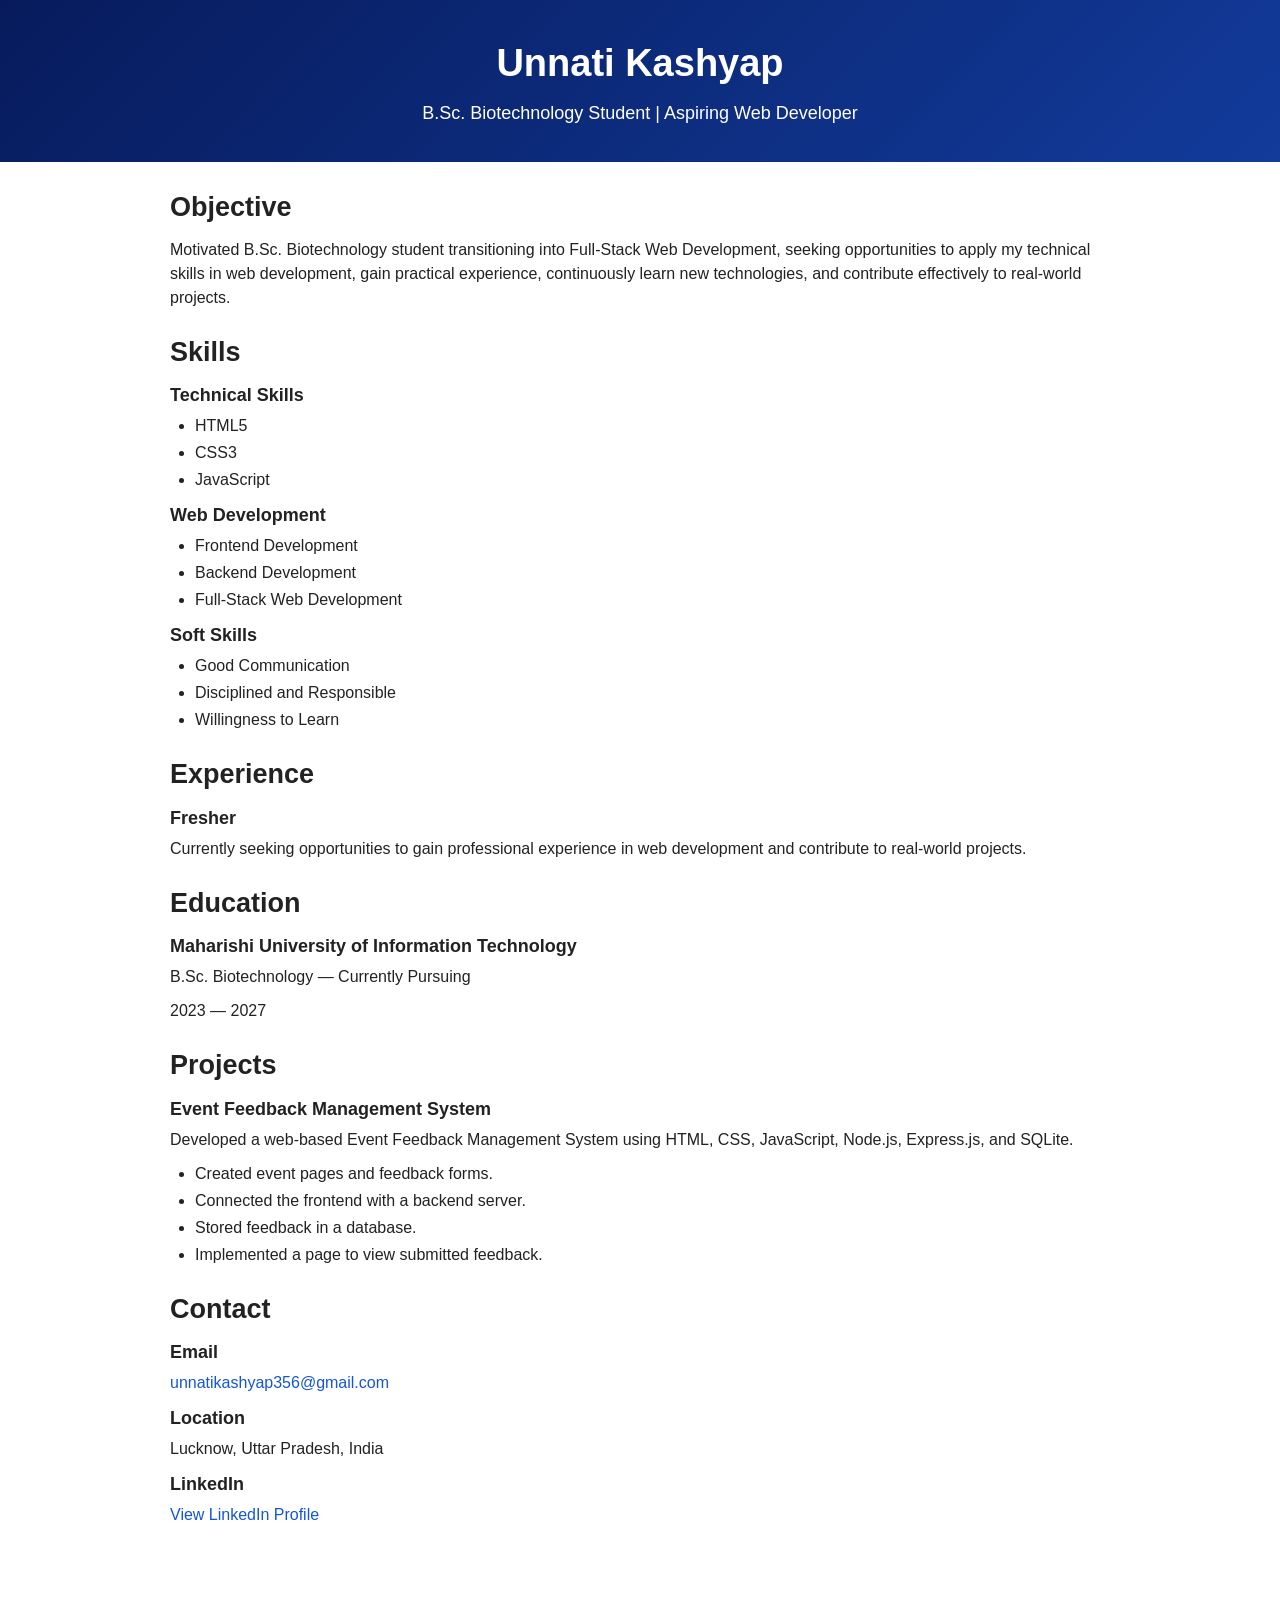
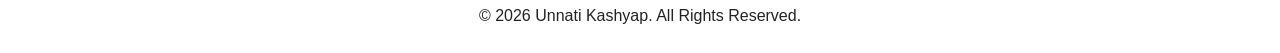
<file: index.html>
<!DOCTYPE html>
<html lang="en">
<head>
    <meta charset="UTF-8">
    <meta name="viewport" content="width=device-width, initial-scale=1.0">

    <title>Unnati Kashyap | Resume</title>

    <link rel="stylesheet" href="style.css">
</head>

<body>

    <header class="header">
        <div class="container">
            <h1>Unnati Kashyap</h1>
            <p>B.Sc. Biotechnology Student | Aspiring Web Developer </p>
	
             </div>
    </header>


    <main class="container">

        <!-- Objective -->
        <section id="objective">
            <h2>Objective</h2>

            <p>
                Motivated B.Sc. Biotechnology student transitioning into
                Full-Stack Web Development, seeking opportunities to apply
                my technical skills in web development, gain practical
                experience, continuously learn new technologies, and
                contribute effectively to real-world projects.
            </p>
        </section>

        <section id="skills">
            <h2>Skills</h2>

            <div class="skills-grid">

                <article class="card">
                    <h3>Technical Skills</h3>

                    <ul>
                        <li>HTML5</li>
                        <li>CSS3</li>
                        <li>JavaScript</li>
                    </ul>
                </article>

                <article class="card">
                    <h3>Web Development</h3>

                    <ul>
                        <li>Frontend Development</li>
                        <li>Backend Development</li>
                        <li>Full-Stack Web Development</li>
                    </ul>
                </article>

                <article class="card">
                    <h3>Soft Skills</h3>

                    <ul>
                        <li>Good Communication</li>
                        <li>Disciplined and Responsible</li>
                        <li>Willingness to Learn</li>
                    </ul>
                </article>

            </div>
        </section>

        <section id="experience">
            <h2>Experience</h2>

            <article class="card">
                <h3>Fresher</h3>

                <p>
                    Currently seeking opportunities to gain professional
                    experience in web development and contribute to
                    real-world projects.
                </p>
            </article>
        </section>

		<section id="education">
            <h2>Education</h2>

            <div class="education-grid">

                <article class="card">
                    <h3>
                        Maharishi University of Information Technology
                    </h3>

                    <p>B.Sc. Biotechnology — Currently Pursuing</p>
                   <p>2023 — 2027</p>
                </article>

            </div>
        </section>

        <section id="projects">
            <h2>Projects</h2>

            <article class="project-card">

                <h3>Event Feedback Management System</h3>

                <p>
                    Developed a web-based Event Feedback Management System
                    using HTML, CSS, JavaScript, Node.js, Express.js, and
                    SQLite.
                </p>

                <ul>
                    <li>Created event pages and feedback forms.</li>
                    <li>Connected the frontend with a backend server.</li>
                    <li>Stored feedback in a database.</li>
                    <li>Implemented a page to view submitted feedback.</li>
                </ul>

               
            </article>
        </section>

       <section id="contact">
            <h2>Contact</h2>

            <div class="contact-grid">

                <div>
                    <h3>Email</h3>
                   <p>													 <a 									href="mailto:unnatikashyap356@gmail.com">							unnatikashyap356@gmail.com														</a>
              </p>													 </div>

                <div>
                    <h3>Location</h3>
                    <p>Lucknow, Uttar Pradesh, India</p>
                </div>

                <div>
                    <h3>LinkedIn</h3>
                    <p>
                        <a
                            href="https://www.linkedin.com/in/unnati-kashyap-263190381/"
                            target="_blank"
                 >
                            View LinkedIn Profile
                        </a>
                    </p>
                </div>

            </div>
        </section>

    </main>

    <footer>
        <p>&copy; 2026 Unnati Kashyap. All Rights Reserved.</p>
    </footer>

</body>
</html>
</file>
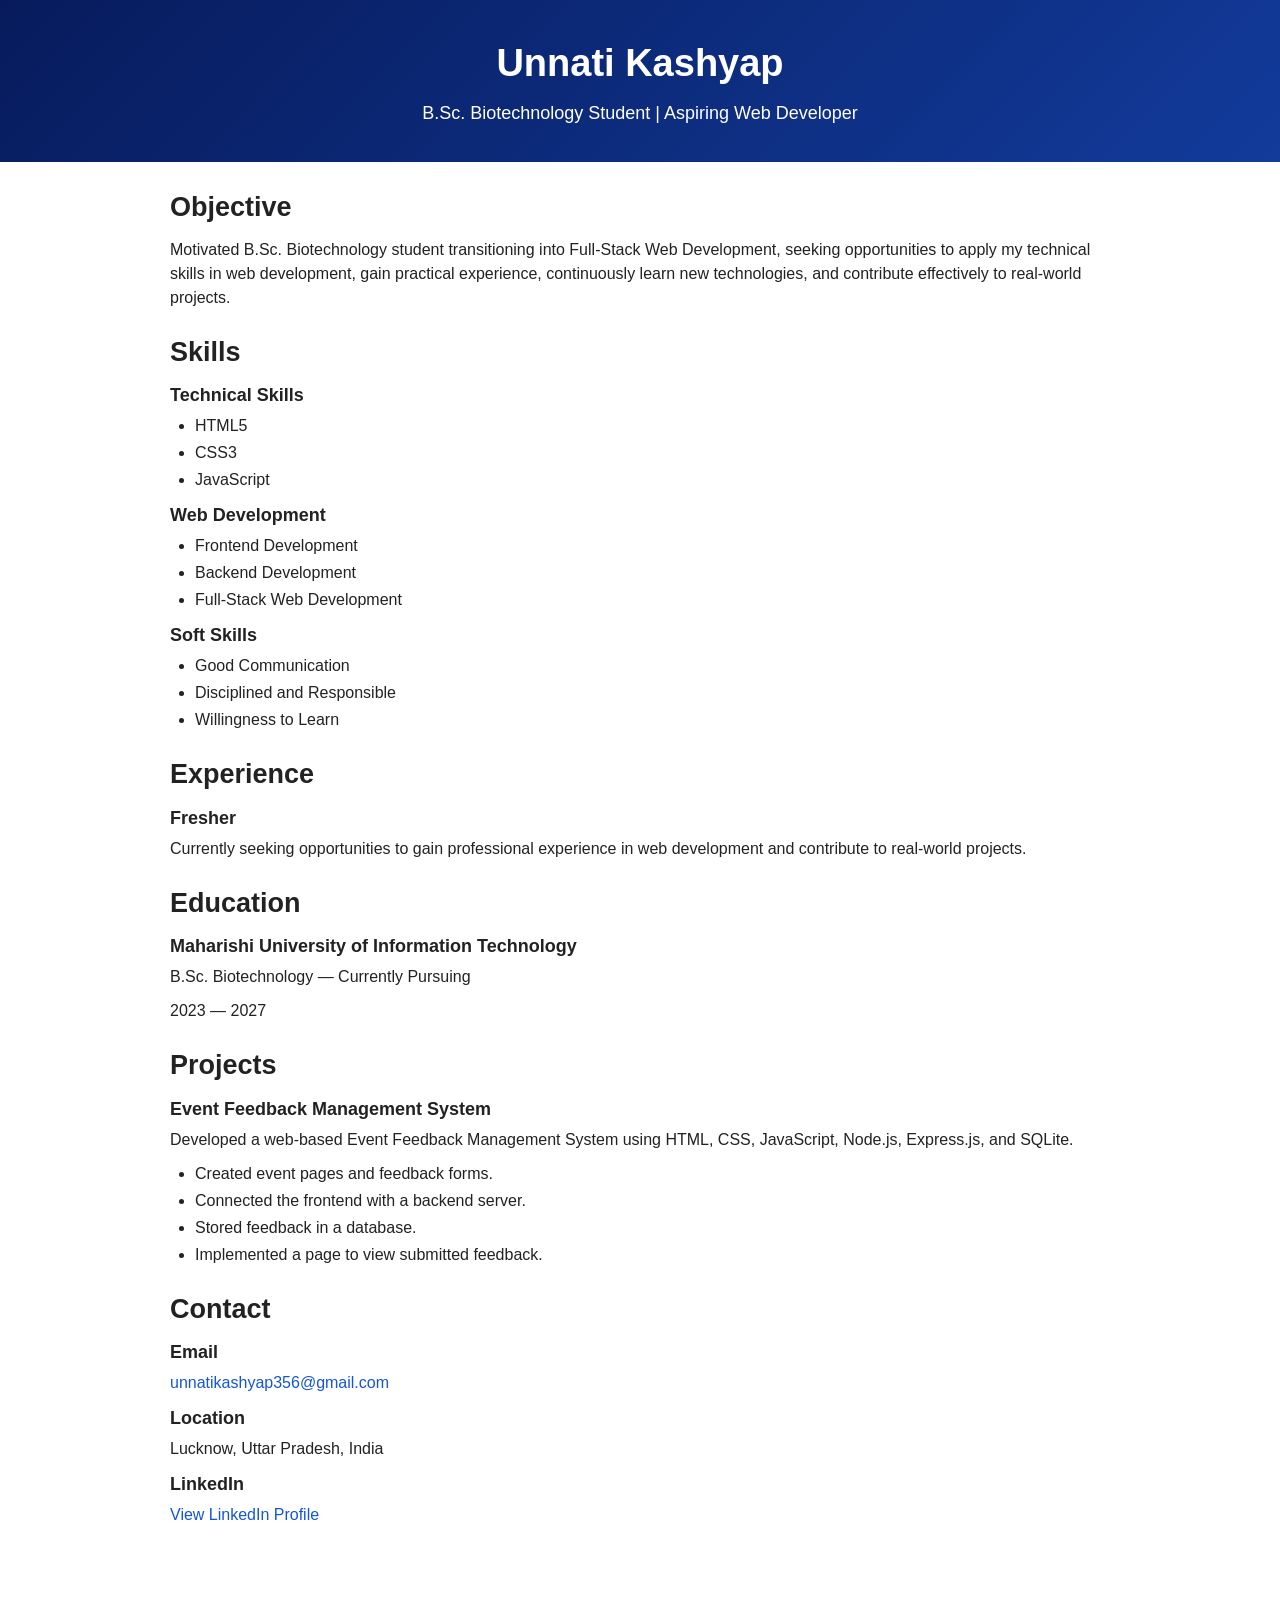
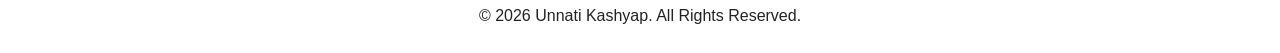
<file: indexxx.html>
<!DOCTYPE html>
<html lang="en">
<head>
    <meta charset="UTF-8">
    <meta name="viewport" content="width=device-width, initial-scale=1.0">

    <title>Unnati Kashyap | Resume</title>

    <link rel="stylesheet" href="style.css">
</head>

<body>

    <header class="header">
        <div class="container">
            <h1>Unnati Kashyap</h1>
            <p>B.Sc. Biotechnology Student | Aspiring Web Developer </p>
	
             </div>
    </header>


    <main class="container">

        <!-- Objective -->
        <section id="objective">
            <h2>Objective</h2>

            <p>
                Motivated B.Sc. Biotechnology student transitioning into
                Full-Stack Web Development, seeking opportunities to apply
                my technical skills in web development, gain practical
                experience, continuously learn new technologies, and
                contribute effectively to real-world projects.
            </p>
        </section>

        <section id="skills">
            <h2>Skills</h2>

            <div class="skills-grid">

                <article class="card">
                    <h3>Technical Skills</h3>

                    <ul>
                        <li>HTML5</li>
                        <li>CSS3</li>
                        <li>JavaScript</li>
                    </ul>
                </article>

                <article class="card">
                    <h3>Web Development</h3>

                    <ul>
                        <li>Frontend Development</li>
                        <li>Backend Development</li>
                        <li>Full-Stack Web Development</li>
                    </ul>
                </article>

                <article class="card">
                    <h3>Soft Skills</h3>

                    <ul>
                        <li>Good Communication</li>
                        <li>Disciplined and Responsible</li>
                        <li>Willingness to Learn</li>
                    </ul>
                </article>

            </div>
        </section>

        <section id="experience">
            <h2>Experience</h2>

            <article class="card">
                <h3>Fresher</h3>

                <p>
                    Currently seeking opportunities to gain professional
                    experience in web development and contribute to
                    real-world projects.
                </p>
            </article>
        </section>

		<section id="education">
            <h2>Education</h2>

            <div class="education-grid">

                <article class="card">
                    <h3>
                        Maharishi University of Information Technology
                    </h3>

                    <p>B.Sc. Biotechnology — Currently Pursuing</p>
                   <p>2023 — 2027</p>
                </article>

            </div>
        </section>

        <section id="projects">
            <h2>Projects</h2>

            <article class="project-card">

                <h3>Event Feedback Management System</h3>

                <p>
                    Developed a web-based Event Feedback Management System
                    using HTML, CSS, JavaScript, Node.js, Express.js, and
                    SQLite.
                </p>

                <ul>
                    <li>Created event pages and feedback forms.</li>
                    <li>Connected the frontend with a backend server.</li>
                    <li>Stored feedback in a database.</li>
                    <li>Implemented a page to view submitted feedback.</li>
                </ul>

               
            </article>
        </section>

       <section id="contact">
            <h2>Contact</h2>

            <div class="contact-grid">

                <div>
                    <h3>Email</h3>
                   <p>													 <a 									href="mailto:unnatikashyap356@gmail.com">							unnatikashyap356@gmail.com														</a>
              </p>													 </div>

                <div>
                    <h3>Location</h3>
                    <p>Lucknow, Uttar Pradesh, India</p>
                </div>

                <div>
                    <h3>LinkedIn</h3>
                    <p>
                        <a
                            href="https://www.linkedin.com/in/unnati-kashyap-263190381/"
                            target="_blank"
                 >
                            View LinkedIn Profile
                        </a>
                    </p>
                </div>

            </div>
        </section>

    </main>

    <footer>
        <p>&copy; 2026 Unnati Kashyap. All Rights Reserved.</p>
    </footer>

</body>
</html>
</file>
<file: style.css>
* {
    box-sizing: border-box;
}

body {
    margin: 0;
    font-family: Arial, sans-serif;
    color: #222;
    background: #fff;
    line-height: 1.5;
}

header {
    background: linear-gradient(135deg, #071b5c, #123b9b);
    color: white;
    text-align: center;
    padding: 35px 20px;
}

header h1 {
    margin: 0 0 8px 0;
    font-size: 38px;
}

header p {
    margin: 0;
    font-size: 18px;
}

main {
    max-width: 1000px;
    margin: 0 auto;
    padding: 25px 30px;
}

section {
    margin-bottom: 22px;
}

h2 {
    margin: 0 0 10px 0;
    font-size: 27px;
}

h3 {
    margin: 10px 0 5px 0;
    font-size: 18px;
}

p {
    margin: 5px 0 10px 0;
}

ul {
    margin-top: 5px;
    margin-bottom: 10px;
    padding-left: 25px;
}

li {
    margin-bottom: 3px;
}

a {
    color: #1455d9;
    text-decoration: none;
}

a:hover {
    text-decoration: underline;
}

img {
    max-width: 100%;
    height: auto;
}

footer {
    text-align: center;
    padding: 15px;
    margin-top: 10px;
}
</file>
